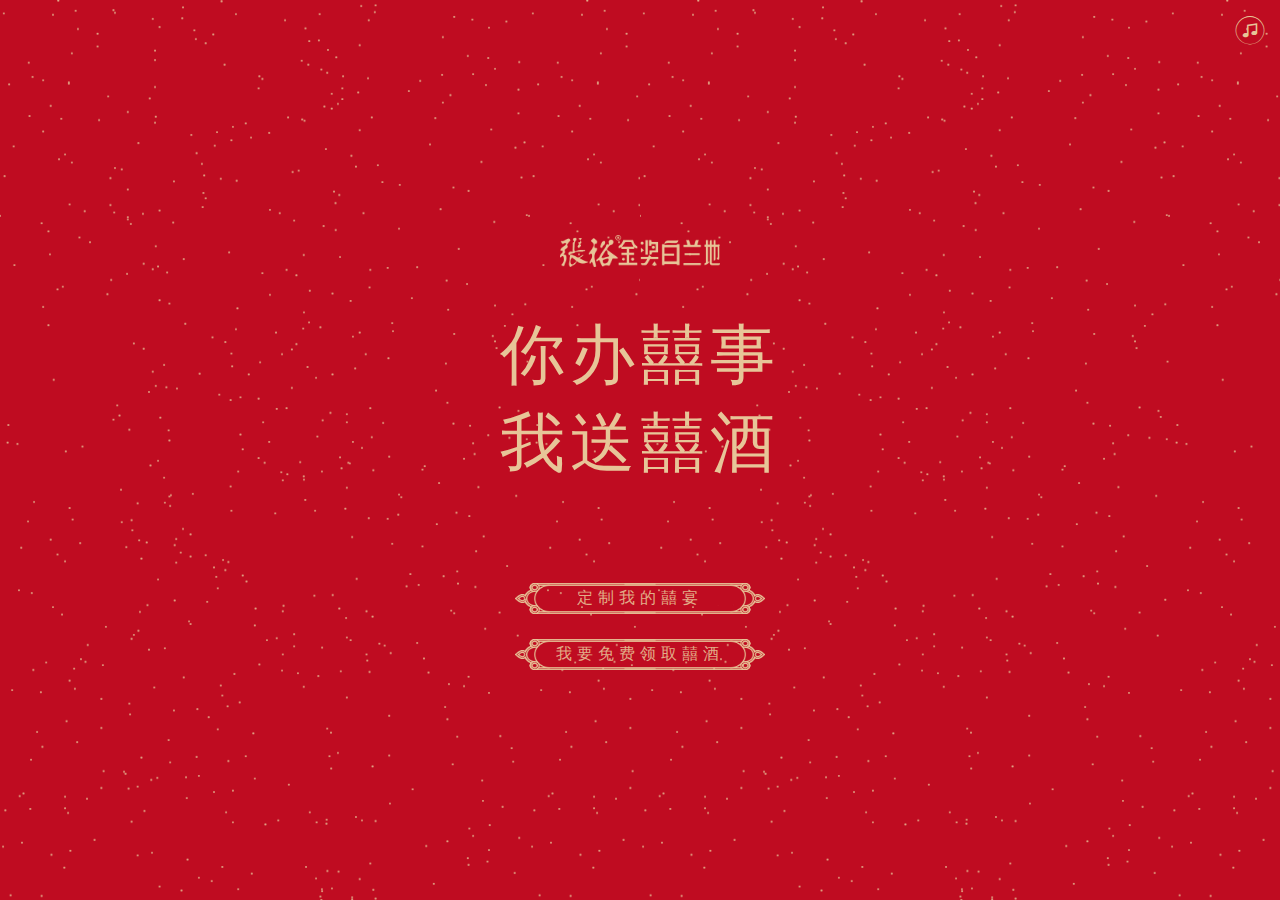
<file: hunyin/src/index.html>
<!DOCTYPE html>
<html>

	<head>
		<meta charset="utf-8" />
		<title>首页</title>
		<meta name="viewport" content="width=device-width,initial-scale=1,minimum-scale=1,maximum-scale=1,user-scalable=no" />
		<link rel="stylesheet" type="text/css" href="css/reset.css" />
		<link rel="stylesheet" type="text/css" href="css/animate.css" />
		<link rel="stylesheet" type="text/css" href="css/iconfont.css" />
		<link rel="stylesheet" type="text/css" href="css/index.css" />

	</head>

	<body>
		<div class="web">
			<!--音乐-->
			<div class="iconfont icon-yinle1 music">
				<audio id="bgsound" src="media/bgm.mp3" autoplay="autoplay" loop="loop" onended="this.paly()"></audio>
			</div>
			<div class="content">
				<!--logo-->
				<div class="logo animated bounceInDown">
					<img src="images/logo.png"/>
				</div>
				<!--标题-->
				<div class="title">
					<p class="title-font animated flipInX">你办囍事</p>
					<p class="title-font animated flipInY">我送囍酒</p>
				</div>
				<div class="buttom">
					<a class="btn animated rotateInDownLeft diy">
						<p class="btnfont">定制我的囍宴</p>
					</a>
					<a  href="html/getBanquet.html" class="btn animated rotateInDownLeft">
						<p class="btnfont">我要免费领取囍酒</p>
					</a>
				</div>
			</div>
			<!---弹出层--->
			<div class="shade">
				<div class="frame animated fadeInDown">
					<i class="iconfont icon-quxiao quxiao"></i>
						<p class="font">定制专属囍宴</p>
						<p class="font">邀请宾客入席</p>
						<p class="font">抢999元现金贺礼！</p>
						<a href="html/rule.html" class="shuru">查看活动规则</a>
				</div>
			</div>
		</div>
		<script src="js/jquery-2.1.0.js" type="text/javascript" charset="utf-8"></script>
		<script src="js/common.js" type="text/javascript" charset="utf-8"></script>
		<script src="js/index.js" type="text/javascript" charset="utf-8"></script>
	</body>

</html>
</file>
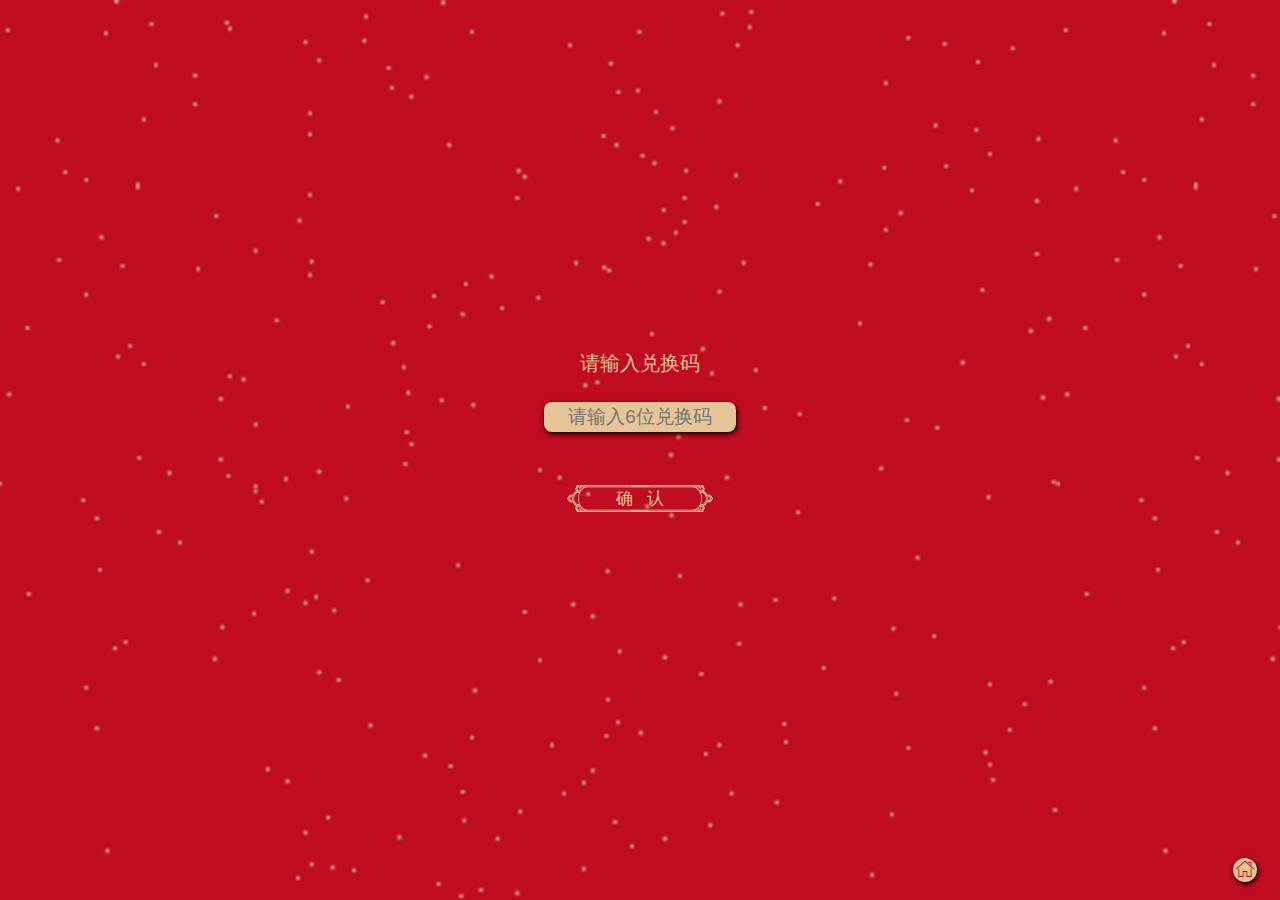
<file: hunyin/src/html/conversion.html>
<!DOCTYPE html>
<html>

	<head>
		<meta charset="UTF-8">
		<meta name="viewport" content="width=device-width,initial-scale=1,minimum-scale=1,maximum-scale=1,user-scalable=no" />
		<title>兑换</title>
		<link rel="stylesheet" type="text/css" href="../css/reset.css" />
		<link rel="stylesheet" type="text/css" href="../css/iconfont.css" />
		<link rel="stylesheet" type="text/css" href="../css/animate.css"/>
		<link rel="stylesheet" href="../css/diy.css" />
	</head>

	<body>
		<div class="web">
			<!--请输入兑换码-->
			<div class="conversion">
				<p class="code">请输入兑换码</p>
				<input type="text" maxlength="6" placeholder="请输入6位兑换码"  class="cod" onkeyup="value=value.replace(/[^\w\.\/]/ig,'')">
				<p class="affirm">确&nbsp;&nbsp;&nbsp;认</p>
			</div>
			<!---兑换成功--->
			<div class="succeed win">
				<div class="shade animated flipInX">
					<i class="iconfont icon-quxiao quxiao"></i>
					<p class="font">兑换成功!</p>
				</div>
			</div>
			<!--兑换失败-->
			<div class="succeed be ">
				<div class="shade animated flipInY">
					<i class="iconfont icon-quxiao quxiao"></i>
					<div class="new">
						<p class="fontBe">兑换失败</p>
						<input type="button" value="重 新 输 入" class="shuru" />
					</div>
				</div>
			</div>
			<!--首页-->
			<a href="../index.html">
				<i class="iconfont icon-shouye home"></i>
			</a>
		</div>
		<script src="../js/jquery-2.1.0.js" type="text/javascript" charset="utf-8"></script>
		<script src="../js/diy.js" type="text/javascript" charset="utf-8"></script>
	</body>

</html>
</file>
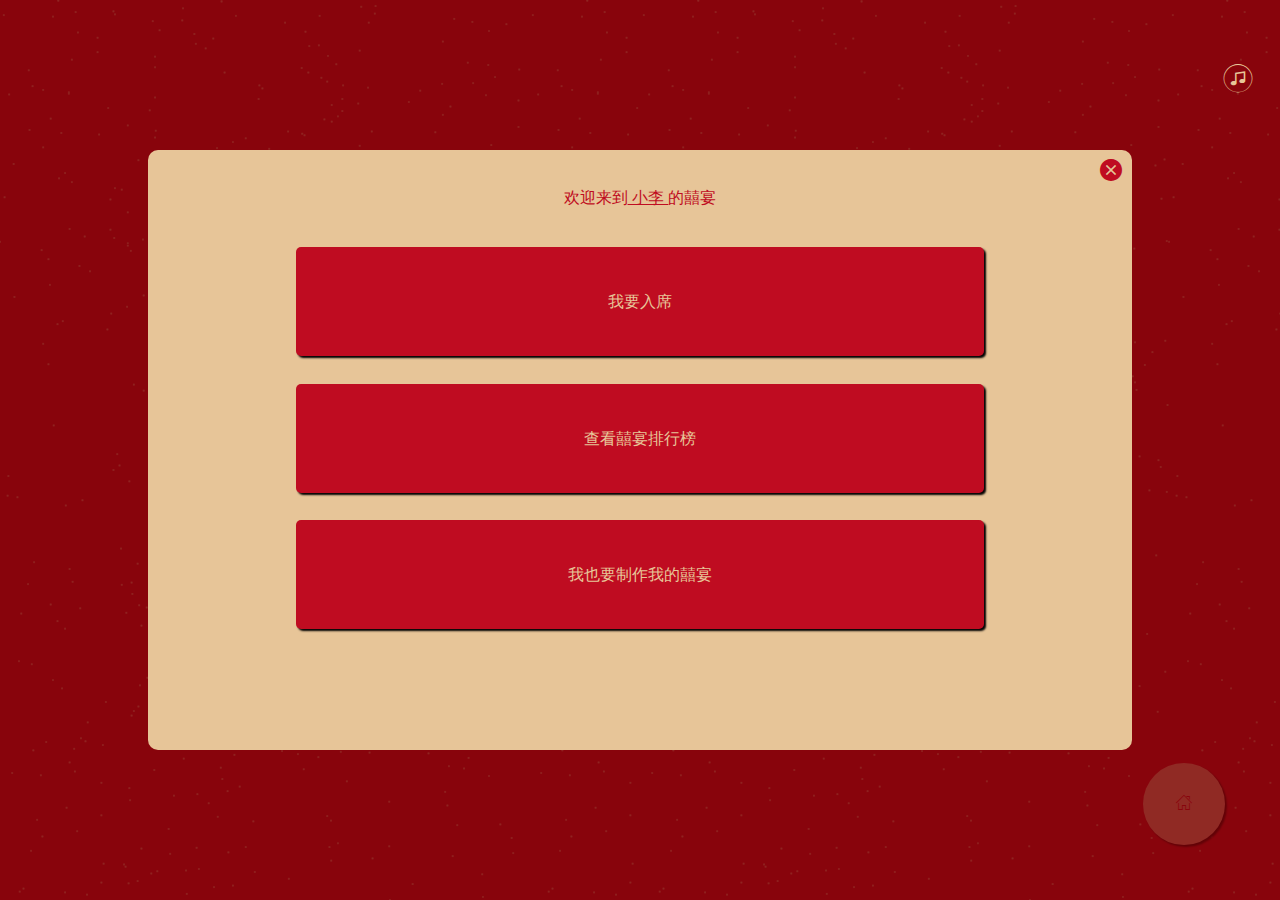
<file: hunyin/src/html/deskOne.html>
<!DOCTYPE html>
<html>

	<head>
		<meta charset="UTF-8">
		<title>桌子</title>
		<link rel="stylesheet" type="text/css" href="../css/reset.css" />
		<link rel="stylesheet" type="text/css" href="../css/deskOne.css" />
		<link rel="stylesheet" type="text/css" href="../css/iconfont.css" />
		<link rel="stylesheet" type="text/css" href="../css/com.css" />
		<meta name="viewport" content="width=device-width,initial-scale=1,minimum-scale=1,maximum-scale=1,user-scalable=no" />
	</head>

	<body>
		<div class="web">
			<div class="header">
				<div class="sugar"></div>
				<div class="audioBtn">
					<i class="iconfont icon-yinle1">
						<audio src="../media/bgm.mp3" autoplay loop class="music"></audio>
					</i>
				</div>

			</div>

			<div class="desk">
				<div class="main">
					<div class="bigCircle deski">
						<p>主宾桌</p>
						<div class="smallCircle postOne"><i class="iconfont icon-geren" datevalue="1"></i></div>
						<div class="smallCircle postTwo"><i class="iconfont icon-geren" datevalue="2"></i></div>
						<div class="smallCircle postThr"><i class="iconfont icon-geren" datevalue="3"></i></div>
						<div class="smallCircle postFou"><i class="iconfont icon-geren" datevalue="4"></i></div>
						<div class="smallCircle postFiv"><i class="iconfont icon-geren" datevalue="5"></i></div>
						<div class="smallCircle postSix"><i class="iconfont icon-geren" datevalue="6"></i></div>
					</div>
				</div>
				<!--<div class="minor">-->
				<div class="next nextS">
					<div class="bigCircle One deski">
						<p>第1席</p>
						<div class="smallCircle postOne"><i class="iconfont icon-geren" datevalue="1"></i></div>
						<div class="smallCircle postTwo"><i class="iconfont icon-geren" datevalue="2"></i></div>
						<div class="smallCircle postThr"><i class="iconfont icon-geren" datevalue="3"></i></div>
						<div class="smallCircle postFou"><i class="iconfont icon-geren" datevalue="4"></i></div>
						<div class="smallCircle postFiv"><i class="iconfont icon-geren" datevalue="5"></i></div>
						<div class="smallCircle postSix"><i class="iconfont icon-geren" datevalue="6"></i></div>
					</div>
				</div>
				<div class="next nextS">
					<div class="bigCircle Two deski">
						<p>第2席</p>
						<div class="smallCircle postOne"><i class="iconfont icon-geren" datevalue="1"></i></div>
						<div class="smallCircle postTwo"><i class="iconfont icon-geren" datevalue="2"></i></div>
						<div class="smallCircle postThr"><i class="iconfont icon-geren" datevalue="3"></i></div>
						<div class="smallCircle postFou"><i class="iconfont icon-geren" datevalue="4"></i></div>
						<div class="smallCircle postFiv"><i class="iconfont icon-geren" datevalue="5"></i></div>
						<div class="smallCircle postSix"><i class="iconfont icon-geren" datevalue="6"></i></div>
					</div>
				</div>
				<div class="next">
					<div class="bigCircle Thr deski">
						<p>第3席</p>
						<div class="smallCircle postOne"><i class="iconfont icon-geren" datevalue="1"></i></div>
						<div class="smallCircle postTwo"><i class="iconfont icon-geren" datevalue="2"></i></div>
						<div class="smallCircle postThr"><i class="iconfont icon-geren" datevalue="3"></i></div>
						<div class="smallCircle postFou"><i class="iconfont icon-geren" datevalue="4"></i></div>
						<div class="smallCircle postFiv"><i class="iconfont icon-geren" datevalue="5"></i></div>
						<div class="smallCircle postSix"><i class="iconfont icon-geren" datevalue="6"></i></div>
					</div>
				</div>
				<div class="next">
					<div class="bigCircle Fou deski">
						<p>第4席</p>
						<div class="smallCircle postOne"><i class="iconfont icon-geren" datevalue="1"></i></div>
						<div class="smallCircle postTwo"><i class="iconfont icon-geren" datevalue="2"></i></div>
						<div class="smallCircle postThr"><i class="iconfont icon-geren" datevalue="3"></i></div>
						<div class="smallCircle postFou"><i class="iconfont icon-geren" datevalue="4"></i></div>
						<div class="smallCircle postFiv"><i class="iconfont icon-geren" datevalue="5"></i></div>
						<div class="smallCircle postSix"><i class="iconfont icon-geren" datevalue="6"></i></div>
					</div>
				</div>
				<div class="next">
					<div class="bigCircle Fiv deski">
						<p>第5席</p>
						<div class="smallCircle postOne"><i class="iconfont icon-geren" datevalue="1"></i></div>
						<div class="smallCircle postTwo"><i class="iconfont icon-geren" datevalue="2"></i></div>
						<div class="smallCircle postThr"><i class="iconfont icon-geren" datevalue="3"></i></div>
						<div class="smallCircle postFou"><i class="iconfont icon-geren" datevalue="4"></i></div>
						<div class="smallCircle postFiv"><i class="iconfont icon-geren" datevalue="5"></i></div>
						<div class="smallCircle postSix"><i class="iconfont icon-geren" datevalue="6"></i></div>
					</div>
				</div>
				<div class="next">
					<div class="bigCircle Six deskS">
						<p>+</p>
						<div class="smallCircle postOne"><i class="iconfont icon-geren" datevalue="1"></i></div>
						<div class="smallCircle postTwo"><i class="iconfont icon-geren" datevalue="2"></i></div>
						<div class="smallCircle postThr"><i class="iconfont icon-geren" datevalue="3"></i></div>
						<div class="smallCircle postFou"><i class="iconfont icon-geren" datevalue="4"></i></div>
						<div class="smallCircle postFiv"><i class="iconfont icon-geren" datevalue="5"></i></div>
						<div class="smallCircle postSix"><i class="iconfont icon-geren" datevalue="6"></i></div>
					</div>
				</div>
				<!--</div>-->
				<div class="clear"></div>

			</div>
			<div class="footer">
				<div class="font">
					<p class="rank">您是第1位宾客，目前已有1宾客入席</p>
					<p class="var vari">您已成功入席</p>
					<p class="var vart">您的座位是&nbsp;<span class="dsekNum"></span>&nbsp;第&nbsp;<span class="postNum"></span>&nbsp;位</p>
				</div>
				<div class="homePage">
					<a href="../index.html"><i class="iconfont icon-shouye"></i></a>
				</div>

			</div>
			<div class="start">
				<div class="popup">
					<p>欢迎来到<u>&nbsp;小李&nbsp;</u>的囍宴</p>
					<div class="spani in"><span>我要入席</span></div>
					<a href="rankingList.html">
						<div class="spani list"><span>查看囍宴排行榜</span></div>
					</a>
					<a href="../index.html">
						<div class="spani do"><span>我也要制作我的囍宴</span></div>
					</a>
					<i class="iconfont icon-quxiao close"></i>
				</div>

			</div>
			<div class="shade">
				<div class="popup">
					<p>为Ta收集更多新婚祝福！</p>
					<i class="iconfont icon-quxiao close"></i>
				</div>
			</div>
		</div>
		<script src="../js/jquery-2.1.0.js" type="text/javascript" charset="utf-8"></script>
		<script src="../js/jquery.transit.js" type="text/javascript" charset="utf-8"></script>
		<script src="../js/deskOne.js" type="text/javascript" charset="utf-8"></script>
		<script src="../js/sugar.js" type="text/javascript" charset="utf-8"></script>
		<script src="../js/dynamic.js" type="text/javascript" charset="utf-8"></script>
	</body>

</html>
</file>
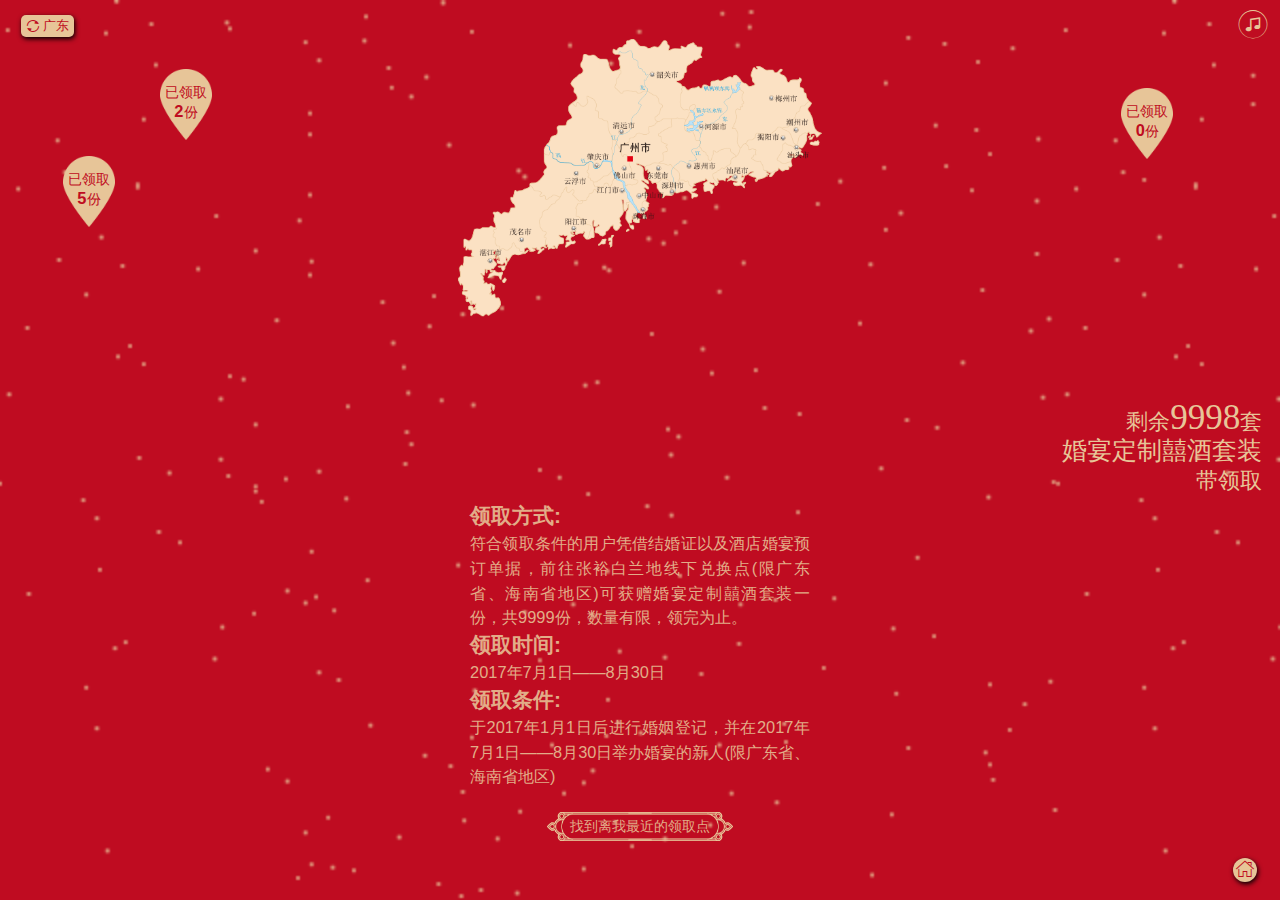
<file: hunyin/src/html/getBanquet.html>
<!DOCTYPE html>
<html>

	<head>
		<meta charset="UTF-8">
		<meta name="viewport" content="width=device-width,initial-scale=1,minimum-scale=1,maximum-scale=1,user-scalable=no" />
		<title>领取喜酒</title>
		<link rel="stylesheet" type="text/css" href="../css/reset.css" />
		<link rel="stylesheet" type="text/css" href="../css/iconfont.css" />
		<link rel="stylesheet" type="text/css" href="../css/animate.css" />
		<link rel="stylesheet" type="text/css" href="../css/diy.css" />
	</head>

	<body>
		<div class="web">
			<!--头部-->
			<header>
				<!--音乐-->
				<div class="iconfont icon-yinle1 music">
					<audio id="bgsound" src="../media/bgm.mp3" autoplay="autoplay" loop="loop"></audio>
				</div>
				
				<div class="btnD">
					<input type="button" name="" id="val" value="广东" />
					<i class="iconfont icon-shuaxin i"></i>
				</div>
				<!--按钮-->
				<ul>
					<li class="hn animated flipInX">
						<!--三亚-->
						<a href="conversion.html" class="location sanya animated bounceInDown delay_02">
							<img src="../images/diwei.png" class="tu" />
							<p class="lingqu">
								已领取<span class="num">13</span>份
							</p>
						</a>
						<!--海口-->
						<a href="conversion.html" class="location haikou animated bounceInDown">
							<img src="../images/diwei.png" class="tu" />
							<p class="lingqu">
								已领取<span class="num">14</span>份
							</p>
						</a>
						<img src="../images/hainan.png" class="tu" />
					</li>
					<li class="gd active animated flipInY">
						<!--茂名-->
						<a href="conversion.html" class="location maoming animated bounceInDown delay_03">
							<img src="../images/diwei.png" class="tu" />
							<p class="lingqu">
								已领取<span class="num">5</span>份
							</p>
						</a>
						<!--广州-->
						<a href="conversion.html" class="location guangzhou animated bounceInDown delay_02">
							<img src="../images/diwei.png" class="tu" />
							<p class="lingqu">
								已领取<span class="num">2</span>份
							</p>
						</a>
						<!--惠州-->
						<a href="conversion.html" class="location huizhou animated bounceInDown">
							<img src="../images/diwei.png" class="tu" />
							<p class="lingqu">
								已领取<span class="num">0</span>份
							</p>
						</a>
						<img src="../images/guangdong.png" class="tugd" />
					</li>
				</ul>
				<div class="font">
					<p class="small">
						剩余<span class="num">9998</span>套
					</p>
					<p>婚宴定制囍酒套装</p>
					<p class="small">带领取</p>
				</div>
			</header>
			<!--内容-->
			<section>
				
				<div class="explain">
					<p class="title">领取方式:</p>
					<p class="content">符合领取条件的用户凭借结婚证以及酒店婚宴预订单据，前往张裕白兰地线下兑换点(限广东省、海南省地区)可获赠婚宴定制囍酒套装一份，共9999份，数量有限，领完为止。</p>
					<p class="title">领取时间:</p>
					<p class="content">2017年7月1日——8月30日</p>
					<p class="title">领取条件:</p>
					<p class="content">于2017年1月1日后进行婚姻登记，并在2017年7月1日——8月30日举办婚宴的新人(限广东省、海南省地区)</p>
				</div>
			</section>
			<!--底部-->
			<footer>
				<a href="map.html" class="btn">
					<p class="btnfont">找到离我最近的领取点</p>
				</a>
				<a href="../index.html">
					<i class="iconfont icon-shouye home"></i>
				</a>
			</footer>
		</div>

		</div>
		<script src="http://libs.baidu.com/jquery/2.0.0/jquery.min.js"></script>
		<script src="../js/diy.js" type="text/javascript" charset="utf-8"></script>
		<script src="../js/common.js" type="text/javascript" charset="utf-8"></script>
	</body>

</html>
</file>
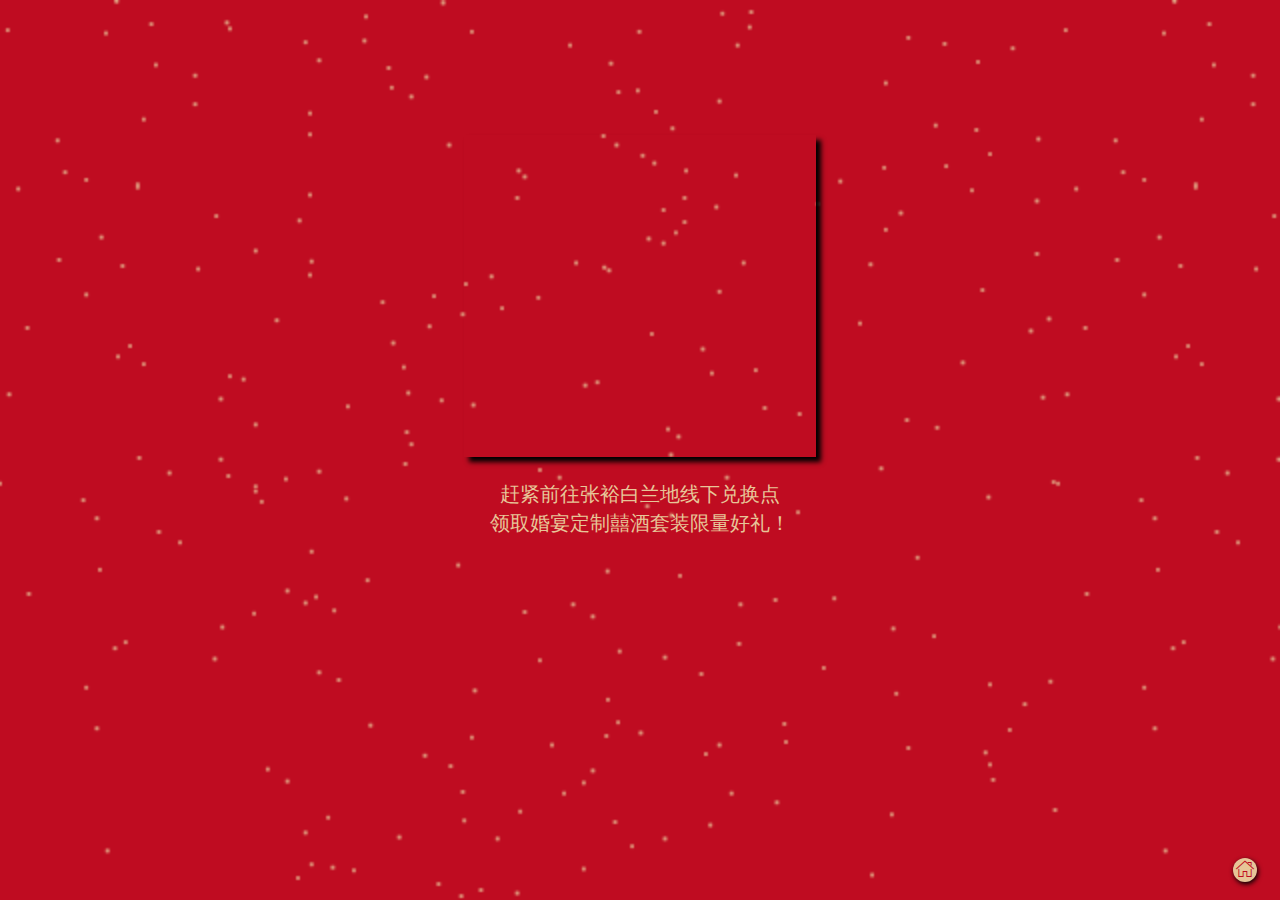
<file: hunyin/src/html/map.html>
<!DOCTYPE html>
<html>

	<head>
		<meta charset="UTF-8">
		<meta name="viewport" content="width=device-width,initial-scale=1,minimum-scale=1,maximum-scale=1,user-scalable=no" />
		<title>兑换</title>
		<link rel="stylesheet" href="http://cache.amap.com/lbs/static/main1119.css" />
		<link rel="stylesheet" type="text/css" href="../css/reset.css" />
		<link rel="stylesheet" type="text/css" href="../css/iconfont.css" />
		<link rel="stylesheet" href="../css/diy.css" />
	</head>

	<body>
		<div class="web">
			<!--地图-->
			<div id="map"></div>
			<!--说明-->
			<p class="explain">赶紧前往张裕白兰地线下兑换点</p>
			<p class="explain">领取婚宴定制囍酒套装限量好礼！</p>
			<!--定位失败-->
			<div class="succeed shibai">
				<div class="shade  sb">
					<i class="iconfont icon-quxiao quxiao o"></i>
					<p class="font">定位失败</p>
				</div>
			</div>
			<!--首页-->
			<a href="../index.html">
				<i class="iconfont icon-shouye home"></i>
			</a>
		</div>
		<script src="../js/jquery-2.1.0.js" type="text/javascript" charset="utf-8"></script>
		<script src="http://cache.amap.com/lbs/static/es5.min.js"></script>
		<script type="text/javascript" src="http://webapi.amap.com/maps?v=1.3&key=30988e66441eb2cedd1a87b0caad2404&plugin=AMap.AdvancedInfoWindow"></script>
		<script src="../js/map.js" type="text/javascript" charset="utf-8"></script>
		<script src="../js/diy.js" type="text/javascript" charset="utf-8"></script>
		
	</body>

</html>
</file>
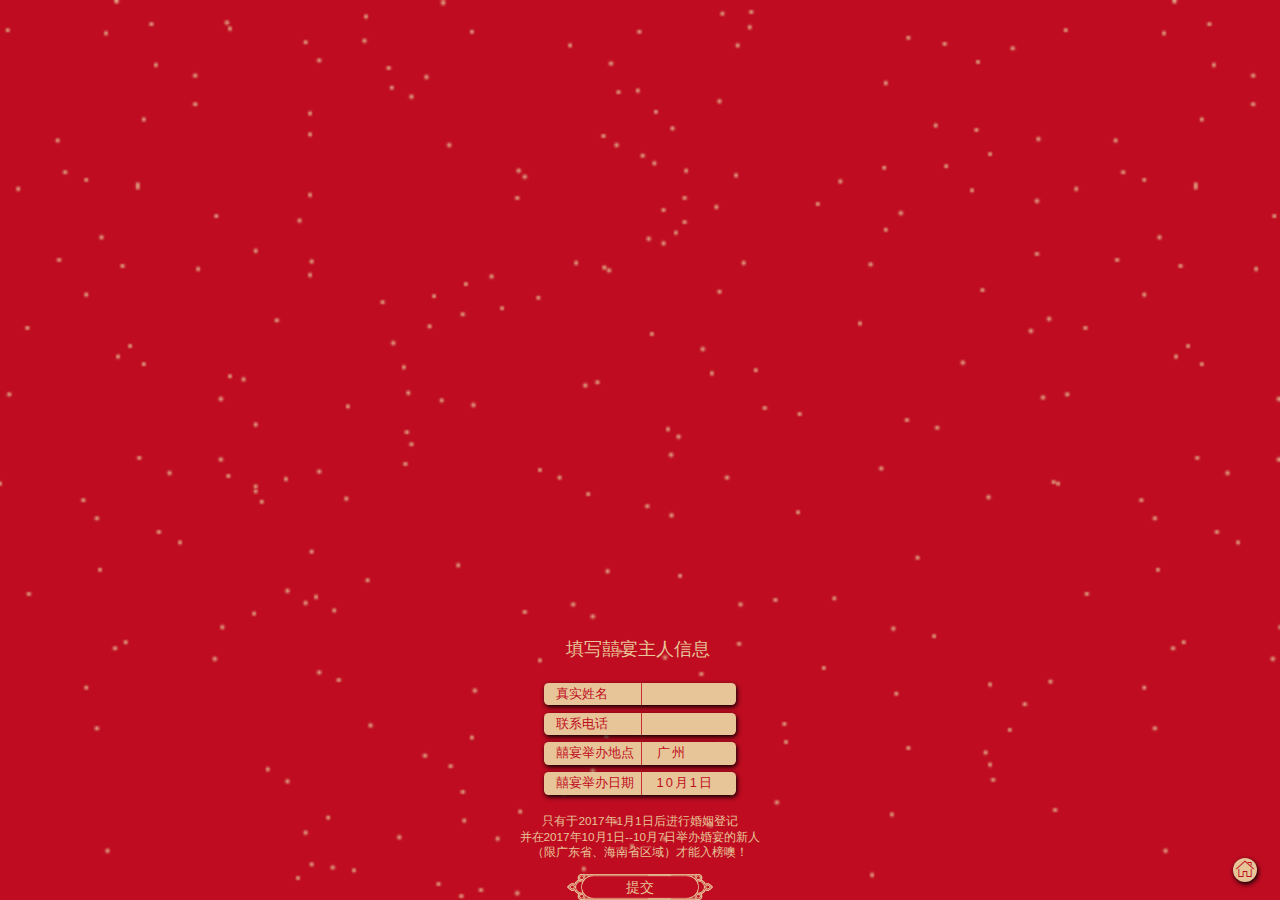
<file: hunyin/src/html/ownerInfo.html>
<!DOCTYPE html>
<html>

	<head>
		<meta charset="UTF-8">
		<meta name="viewport" content="width=device-width,initial-scale=1,minimum-scale=1,maximum-scale=1,user-scalable=no" />
		<title></title>
		<link rel="stylesheet" type="text/css" href="../css/reset.css" />
		<link rel="stylesheet" type="text/css" href="../css/iconfont.css" />
		<link rel="stylesheet" type="text/css" href="../css/ownerInfo.css" />
	</head>

	<body>
		<div class="web">
			<!--弹框-->
			<div class="shadeTier">
				<!--中间层-->
				<div class="tier">
					<!--右上取消按钮-->
					<button class="iconfont icon-quxiao cancel fr"></button>
					<!--提交成功-->
					<p class="submitSucceed">提交成功！</p>
					<!--查看排名按钮-->
					<a class="lookUp" href="rankingList.html">查看我的排名</a>
				</div>
			</div>
			<header></header>
			<section>
				<!--标题-->
				<p class="infoTitle">填写囍宴主人信息</p>

				<!--表单输入-->
				<div class="infoForm">
					<form action="" method="post">
						<div class="formItem">
							<p class="item fl">真实姓名</p>
							<input type="text" name="message" class="message fl name" />
						</div>
						<div class="formItem">
							<p class="item fl">联系电话</p>
							<input type="text" name="message" class="message fl tel" />
						</div>
						<div class="formItem">
							<p class="item fl">囍宴举办地点</p>
							<select name="city"   class="message fl">
								<option value="1">广州</option>
								<option value="2">深圳</option>
								<option value="3">珠海</option>
								<option value="4">惠州</option>
								<option value="5">梅州</option>
								<option value="6">三亚</option>
								<option value="7">海口</option>
								<option value="8">佛山</option>
								<option value="9">韶关</option>
							</select>
						</div>
						<div class="formItem">
							<p class="item fl">囍宴举办日期</p>
							<select name="date"   class="message fl">
								<option value="1">10月1日</option>
								<option value="2">10月2日</option>
								<option value="3">10月3日</option>
								<option value="4">10月4日</option>
								<option value="5">10月5日</option>
								<option value="6">10月6日</option>
								<option value="7">10月7日</option>
							</select>
						</div>
					</form>
				</div>

				<!--提示信息-->
				<div class="prompt">
					<p class="promptItem">只有于2017年1月1日后进行婚姻登记</p>
					<p class="promptItem">并在2017年10月1日--10月7日举办婚宴的新人</p>
					<p class="promptItem">（限广东省、海南省区域）才能入榜噢！</p>
				</div>

				<!--提交按钮-->
				<button class="submit">提交</button>

				<!--home-->
				<a href="../index.html" class="iconfont icon-shouye home"></a>
			</section>
			<footer></footer>
		</div>
		<script type="text/javascript" src="../js/jquery-2.1.0.js" charset="UTF-8"></script>
		<script type="text/javascript" src="../js/info.js" charset="UTF-8"></script>
	</body>

</html>
</file>
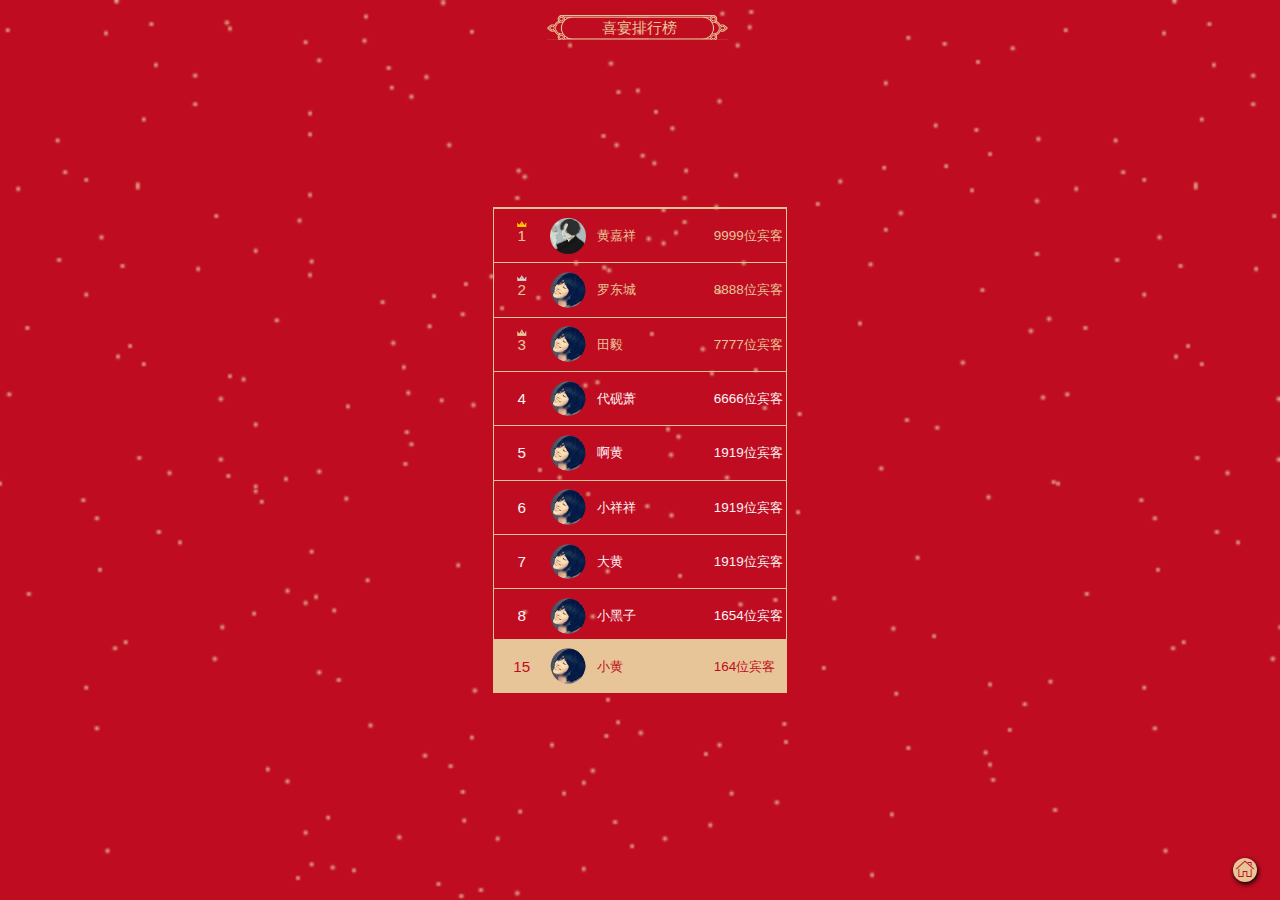
<file: hunyin/src/html/rankingList.html>
<!DOCTYPE html>
<html>

	<head>
		<meta charset="UTF-8">
		<meta name="viewport" content="width=device-width,initial-scale=1,minimum-scale=1,maximum-scale=1,user-scalable=no" />
		<title></title>
		<link rel="stylesheet" type="text/css" href="../css/reset.css" />
		<link rel="stylesheet" type="text/css" href="../css/iconfont.css" />
		<link rel="stylesheet" type="text/css" href="../css/rankingList.css" />
	</head>

	<body>
		<div class="web">
			<header>
				<!--排行榜标题-->
				<p class="listTitle">喜宴排行榜</p>
			</header>
			<section>
				<!--排行表格-->
				<div class="Table" id="Table">
					<div class="tbody">
					</div>
				</div>
			</section>
			<footer>
				<!--home-->
				<a href="../index.html" class="iconfont icon-shouye home"></a>
			</footer>
		</div>
		<script type="text/javascript" src="../js/jquery-2.1.0.js" charset="UTF-8"></script>
		<script type="text/javascript" src="../js/list.js" charset="UTF-8"></script>
	</body>
</html>
</file>
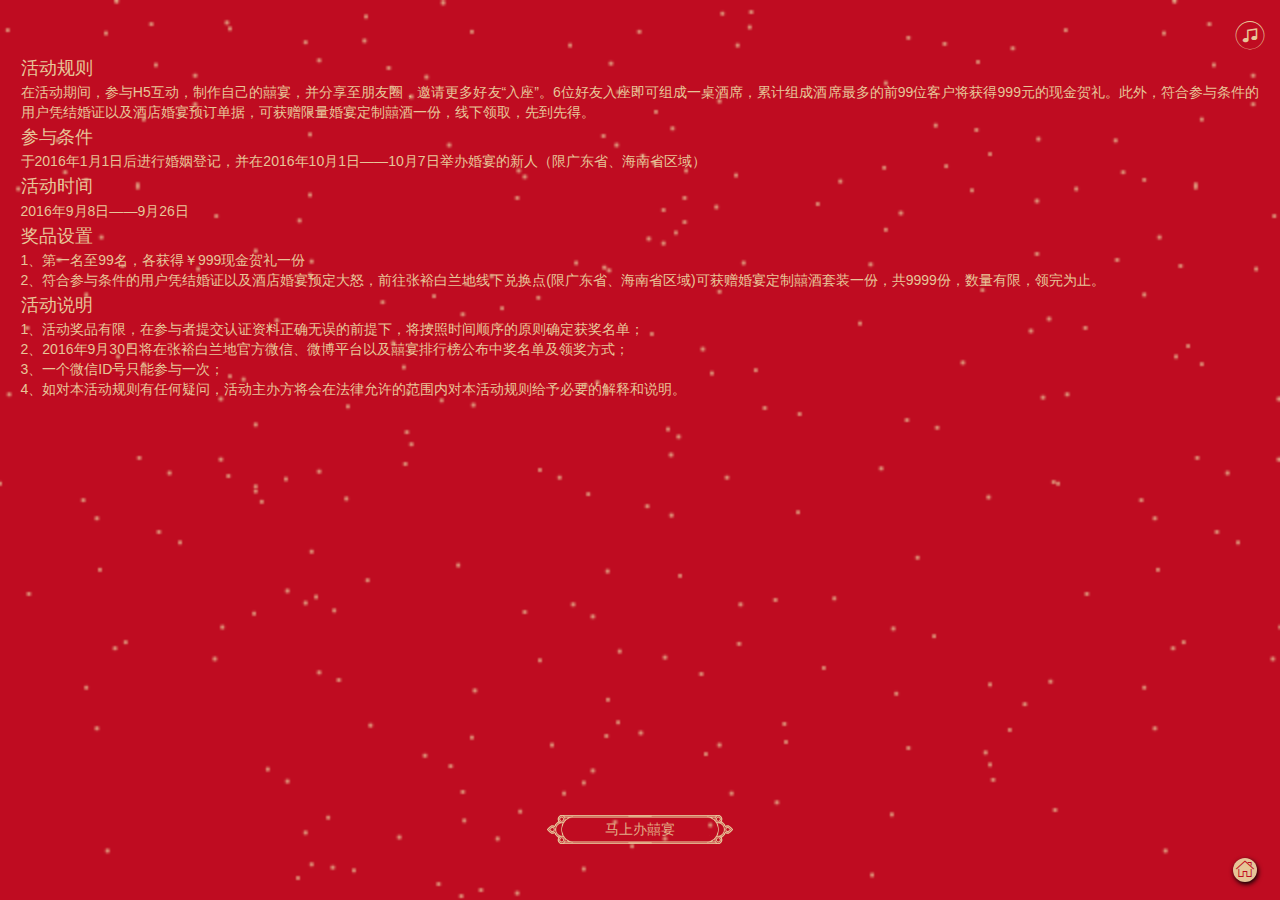
<file: hunyin/src/html/rule.html>
<!DOCTYPE html>
<html>

	<head>
		<meta charset="UTF-8">
		<title>活动规则</title>
		<link rel="stylesheet" type="text/css" href="../css/reset.css" />
		<link rel="stylesheet" type="text/css" href="../css/iconfont.css" />
		<link rel="stylesheet" type="text/css" href="../css/rule.css" />
		<meta name="viewport" content="width=device-width,initial-scale=1,minimum-scale=1,maximum-scale=1,user-scalable=no" />
	</head>

	<body>
		<div class="web">
			<header>
				<div class="iconfont icon-yinle1 music">
					<audio id="bgsound" src="../media/bgm.mp3" autoplay="autoplay" loop="loop"></audio>
				</div>
			</header>
			<section class="clearfix">
				<div class="text">
					<p class="title">活动规则</p>
					<p class="content">在活动期间，参与H5互动，制作自己的囍宴，并分享至朋友圈，邀请更多好友“入座”。6位好友入座即可组成一桌酒席，累计组成酒席最多的前99位客户将获得999元的现金贺礼。此外，符合参与条件的用户凭结婚证以及酒店婚宴预订单据，可获赠限量婚宴定制囍酒一份，线下领取，先到先得。</p>
					<p class="title">参与条件</p>
					<p class="content">于2016年1月1日后进行婚姻登记，并在2016年10月1日——10月7日举办婚宴的新人（限广东省、海南省区域）</p>
					<p class="title">活动时间</p>
					<p class="content">2016年9月8日——9月26日</span>
						<p class="title">奖品设置</p>
						<p class="content">1、第一名至99名，各获得￥999现金贺礼一份</p>
						<p class="content">2、符合参与条件的用户凭结婚证以及酒店婚宴预定大怒，前往张裕白兰地线下兑换点(限广东省、海南省区域)可获赠婚宴定制囍酒套装一份，共9999份，数量有限，领完为止。</p>
						<p class="title">活动说明</p>
						<p class="content">1、活动奖品有限，在参与者提交认证资料正确无误的前提下，将按照时间顺序的原则确定获奖名单；</p>
						<p class="content">2、2016年9月30日将在张裕白兰地官方微信、微博平台以及囍宴排行榜公布中奖名单及领奖方式；</p>
						<p class="content">3、一个微信ID号只能参与一次；</p>
						<p class="content">4、如对本活动规则有任何疑问，活动主办方将会在法律允许的范围内对本活动规则给予必要的解释和说明。</p>
				</div>
			</section>
			<footer>
				<a href="deskOne.html" class="btn">
					<p class="btnfont">马上办囍宴</p>
				</a>
				<a href="../index.html">
					<i class="iconfont icon-shouye home"></i>
				</a>
			</footer>
		</div>
		<script src="../js/jquery-2.1.0.js" type="text/javascript" charset="utf-8"></script>
		<script src="../js/index.js" type="text/javascript" charset="utf-8"></script>
		<script src="../js/common.js" type="text/javascript" charset="utf-8"></script>
	</body>

</html>
</file>
<file: hunyin/src/css/iconfont.css>
@font-face {font-family: "iconfont";
  src: url('../fonts/iconfont.eot?t=1499699006142'); /* IE9*/
  src: url('../fonts/iconfont.eot?t=1499699006142#iefix') format('embedded-opentype'), /* IE6-IE8 */
  url('../fonts/iconfont.woff?t=1499699006142') format('woff'), /* chrome, firefox */
  url('../fonts/iconfont.ttf?t=1499699006142') format('truetype'), /* chrome, firefox, opera, Safari, Android, iOS 4.2+*/
  url('../fonts/iconfont.svg?t=1499699006142#iconfont') format('svg'); /* iOS 4.1- */
}

.iconfont {
  font-family:"iconfont" !important;
  font-size:16px;
  font-style:normal;
  -webkit-font-smoothing: antialiased;
  -moz-osx-font-smoothing: grayscale;
}

.icon-iconjia:before { content: "\e61f"; }

.icon-yinle1:before { content: "\e624"; }

.icon-shouye:before { content: "\e607"; }

.icon-shuaxin:before { content: "\e606"; }

.icon-quxiao:before { content: "\e6c1"; }

.icon-geren:before { content: "\e601"; }

.icon-jiahaoda:before { content: "\e623"; }

.icon-yinleguanbi:before { content: "\e603"; }
</file>
<file: hunyin/src/css/index.css>
@charset "UTF-8";
.web {
  position: absolute;
  width: 100%;
  height: 100%;
  top: 0;
  bottom: 0;
  left: 0;
  right: 0;
  background: url(../images/beijingX.png) round;
  /**************动画效果**************/
  /****内容****/
  /****弹出层****/ }
  .web .music {
    color: #e7c598;
    position: absolute;
    right: 15px;
    top: 15px;
    font-size: 30px;
    z-index: 999; }
  .web .icon-yinle1 {
    animation: music 5s linear infinite; }
@-webkit-keyframes music {
  from {
    transform: rotate(0); }
  to {
    transform: rotate(360deg); } }
@keyframes music {
  from {
    transform: rotate(0); }
  to {
    transform: rotate(360deg); } }
  .web .content {
    position: absolute;
    width: 70%;
    height: 450px;
    top: 0;
    bottom: 0;
    left: 0;
    right: 0;
    margin: auto;
    text-align: center;
    /****标题****/
    /****底部按钮****/ }
    .web .content .logo {
      margin: 0 auto;
      margin-top: 10px;
      text-align: center; }
      .web .content .logo > img {
        width: 160px; }
    .web .content .title {
      margin-top: 40px; }
      .web .content .title .title-font {
        text-align: center;
        margin: 0 auto;
        font-family: "宋体";
        font-size: 55px;
        color: #e7c598;
        letter-spacing: 5px; }
    .web .content .buttom {
      position: absolute;
      bottom: 5px;
      width: 100%; }
      .web .content .buttom .btn {
        color: #e2ac88;
        display: block;
        margin: 0 auto;
        text-align: center;
        margin-top: 25px;
        width: 240px; }
        .web .content .buttom .btn .btnfont {
          width: 100%;
          box-sizing: border-box;
          background: url(../images/kuang.png) round;
          background-size: cover;
          padding: 5px 5px;
          font-size: 14px;
          margin: 0 auto;
          letter-spacing: 5px; }
  .web .shade {
    width: 100%;
    height: 100%;
    position: absolute;
    top: 0;
    bottom: 0;
    left: 0;
    right: 0;
    background: rgba(0, 0, 0, 0.7);
    display: none; }
    .web .shade .frame {
      position: absolute;
      top: 0;
      bottom: 0;
      left: 0;
      right: 0;
      margin: auto;
      background: #e7c598;
      width: 70%;
      height: 180px;
      border-radius: 8px;
      text-align: center;
      box-sizing: border-box;
      box-shadow: 3px 3px 6px #000;
      padding-top: 30px; }
      .web .shade .frame .quxiao {
        color: #bf0c21;
        display: block;
        font-size: 28px;
        position: absolute;
        right: 5px;
        top: 5px; }
      .web .shade .frame .font {
        font-size: 18px;
        color: #bf0c21;
        line-height: 28px; }
      .web .shade .frame .shuru {
        display: inline-block;
        margin-top: 20px;
        width: 60%;
        height: 28px;
        border-radius: 6px;
        background: #bf0c21;
        color: #e7c598;
        -webkit-appearance: none;
        box-shadow: 1px 2px 5px #000;
        font-size: 12px;
        line-height: 28px;
        letter-spacing: 4px; }

/*****************iphone5设配*****************/
@media (min-width: 320px) and (max-width: 374px) {
  .web .content {
    height: 400px; }

  .web .content .title .title-font {
    font-size: 48px; }

  .web .content .buttom .btn {
    width: 85%;
    font-size: 13px;
    letter-spacing: 3px; } }
/*****************iphone6p*****************/
@media (min-width: 414px) {
  .web .content .title .title-font {
    font-size: 65px; }

  .web .content .buttom .btn .btnfont {
    font-size: 16px; }

  .web .content .buttom .btn {
    width: 250px; } }

/*# sourceMappingURL=index.css.map */
</file>
<file: hunyin/src/css/diy.css>
@charset "UTF-8";
html {
  font-size: 20px; }

.web {
  position: absolute;
  width: 100%;
  height: 100%;
  top: 0;
  bottom: 0;
  left: 0;
  right: 0;
  background-image: url(../images/beijingX.png);
  background-repeat: no-repeat;
  background-size: cover;
  /**********头部**********/ }
  .web header {
    position: absolute;
    left: 0;
    top: 0;
    width: 100%;
    height: 55%;
    overflow: hidden;
    /**************动画效果**************/ }
    .web header .music {
      color: #e7c598;
      position: absolute;
      right: 0.58594rem;
      top: 0.43945rem;
      font-size: 30px;
      z-index: 999; }
    .web header .icon-yinle1 {
      animation: music 5s linear infinite; }
@-webkit-keyframes music {
  from {
    transform: rotate(0); }
  to {
    transform: rotate(360deg); } }
@keyframes music {
  from {
    transform: rotate(0); }
  to {
    transform: rotate(360deg); } }
    .web header .btnD {
      display: inline-block;
      position: absolute;
      width: 1.17188rem;
      height: 1.11328rem;
      top: 0.73242rem;
      left: 1.05469rem; }
      .web header .btnD .i {
        display: inline-block;
        font-size: 0.58594rem;
        line-height: 0.9375rem;
        color: #bf0c21;
        position: absolute;
        font-size: 0.70313rem;
        line-height: 1.11328rem;
        margin-left: 5px; }
    .web header input[type="button"] {
      width: 2.63672rem;
      height: 1.11328rem;
      border-radius: 5px;
      background: #e7c598;
      color: #bf0c21;
      position: absolute;
      padding-left: 0.87891rem;
      line-height: 1.11328rem;
      box-sizing: border-box;
      padding-bottom: 10px;
      -webkit-appearance: none;
      box-shadow: 1px 2px 5px #000; }
    .web header .cut {
      display: inline-block;
      width: 2.63672rem;
      height: 1.11328rem;
      padding: 0.08789rem 0.17578rem;
      box-sizing: border-box;
      border-radius: 5px;
      background: #e7c598;
      position: absolute;
      top: 0.73242rem;
      left: 1.05469rem;
      font-size: 0;
      color: #bf0c21;
      z-index: 999; }
      .web header .cut .i {
        font-size: 0.58594rem;
        line-height: 0.9375rem; }
        .web header .cut .i:hover {
          transform: rotate(360deg);
          btransition: all 800ms ease-in-out; }
      .web header .cut .fonts {
        display: inline-block;
        margin-left: 3px;
        font-size: 0.52734rem;
        line-height: 0.9375rem; }
    .web header .active {
      display: block; }
    .web header li {
      position: relative;
      display: inline-block;
      text-align: center;
      margin-top: 1.46484rem;
      display: none; }
      .web header li .tu {
        display: inline-block;
        width: 14.35547rem; }
      .web header li .tugd {
        display: inline-block;
        width: 16.40625rem;
        padding-top: 10px; }
      .web header li .location {
        position: absolute;
        display: inline-block;
        font-size: 12px;
        color: #BF0C21; }
        .web header li .location .tu {
          width: 2.28516rem; }
        .web header li .location .lingqu {
          width: 2.28516rem;
          text-align: center;
          display: inline-block;
          position: absolute;
          top: 10px;
          left: 0;
          line-height: 0.82031rem;
          box-sizing: border-box;
          padding: 0 4px; }
          .web header li .location .lingqu .num {
            font-size: 14px;
            font-weight: bold;
            display: inline-block;
            min-width: 10px; }
      .web header li .haikou {
        position: absolute;
        top: -22px;
        right: 78px; }
      .web header li .sanya {
        position: absolute;
        bottom: 32px;
        left: 133px; }
      .web header li .maoming {
        position: absolute;
        bottom: 82px;
        left: 57px; }
      .web header li .guangzhou {
        position: absolute;
        top: 40px;
        left: 160px; }
      .web header li .huizhou {
        position: absolute;
        right: 107px;
        top: 59px; }
    .web header .font {
      color: #e7c598;
      position: absolute;
      bottom: 0;
      right: 0.87891rem; }
      .web header .font > p {
        display: block;
        text-align: right;
        font-size: 1.11328rem;
        line-height: 1.46484rem; }
        .web header .font > p .num {
          font-size: 1.75781rem;
          font-family: "新宋体"; }
      .web header .font .small {
        font-size: 0.82031rem; }
  .web section {
    position: absolute;
    top: 55%;
    bottom: 10%;
    width: 100%;
    height: 35%;
    overflow: hidden;
    overflow-y: auto; }
    .web section .explain {
      padding: 0.29297rem 1.58203rem;
      color: #e2ac88;
      font-size: 0.82031rem;
      text-align: justify; }
      .web section .explain .title {
        line-height: 1.23047rem;
        padding: 0.14648rem 0;
        font-weight: bold; }
      .web section .explain .content {
        font-size: 0.64453rem;
        line-height: 1.11328rem; }
  .web footer {
    position: absolute;
    left: 0;
    bottom: 0;
    width: 100%;
    height: 10%;
    overflow: hidden; }
    .web footer .btn {
      color: #e2ac88;
      display: block;
      position: relative;
      margin: 0 auto;
      text-align: center;
      margin-top: 2px;
      width: 9.31641rem; }
      .web footer .btn .btnfont {
        width: 9.31641rem;
        box-sizing: border-box;
        background: url(../images/kuang.png) round;
        padding: 5px 5px;
        font-size: 0.70313rem; }
  .web .home {
    font-size: 0.87891rem;
    color: #bf0c21;
    line-height: 1.20117rem;
    width: 1.20117rem;
    height: 1.20117rem;
    border-radius: 100%;
    background: #e7c598;
    position: absolute;
    bottom: 0.87891rem;
    right: 1.17188rem;
    text-align: center;
    box-shadow: 1px 2px 5px #000; }

/******************兑换*******************/
.conversion {
  position: absolute;
  top: 0;
  bottom: 0;
  left: 0;
  right: 0;
  margin: auto;
  width: 9.58008rem;
  height: 200px;
  text-align: center; }
  .conversion .code {
    color: #e7c598; }
  .conversion input[type="text"] {
    width: 9.58008rem;
    height: 1.52344rem;
    border: none;
    background: #e7c598;
    border-radius: 8px;
    box-sizing: border-box;
    padding: 0 10px;
    margin-top: 1.23047rem;
    margin-bottom: 0.58594rem;
    font-size: 0.9375rem;
    line-height: 1.52344rem;
    text-align: center;
    color: #bf0c21;
    -webkit-appearance: none;
    box-shadow: 1px 2px 5px #000; }
  .conversion .affirm {
    color: #e7c598;
    width: 7.32422rem;
    background: url(../images/kuang.png) round;
    padding: 2px  2px;
    box-sizing: border-box;
    margin: 0 auto;
    margin-top: 2.05078rem;
    font-size: 17px; }

/***********兑换**********/
.succeed {
  width: 100%;
  height: 100%;
  position: absolute;
  top: 0;
  bottom: 0;
  left: 0;
  right: 0;
  background: rgba(0, 0, 0, 0.7);
  display: none; }
  .succeed .shade {
    position: absolute;
    top: 0;
    bottom: 0;
    left: 0;
    right: 0;
    margin: auto;
    background: #e7c598;
    width: 12.09961rem;
    height: 7.91016rem;
    border-radius: 8px;
    text-align: center;
    box-shadow: 3px 3px 6px #000; }
    .succeed .shade .quxiao {
      color: #bf0c21;
      display: block;
      font-size: 28px;
      position: absolute;
      right: 0.35156rem;
      top: 0.14648rem; }
    .succeed .shade .font {
      font-size: 1.46484rem;
      color: #bf0c21;
      line-height: 7.91016rem; }
  .succeed .fontBe {
    color: #bf0c21;
    font-size: 1.05469rem;
    padding-top: 1.75781rem;
    padding-bottom: 0.58594rem; }
  .succeed .shuru {
    width: 7.61719rem;
    height: 1.46484rem;
    font-size: 16px;
    border-radius: 6px;
    background: #bf0c21;
    color: #e7c598;
    -webkit-appearance: none;
    box-shadow: 1px 2px 5px #000;
    margin-top: 20px; }

/******************地图定位******************/
#map {
  width: 16.11328rem;
  height: 16.11328rem;
  margin: 0 auto;
  margin-top: 5.85938rem;
  margin-bottom: 1.17188rem;
  box-shadow: 5px 5px 5px #000; }

.explain {
  color: #e7c598;
  width: 15.23438rem;
  margin: 0 auto;
  text-align: center;
  font-size: 0.87891rem;
  line-height: 1.23047rem; }

.shibai {
  display: none; }

.sb {
  transform: translateY(-20%); }

/*************动画****************/
.delay_02 {
  animation-delay: .2s; }

.delay_03 {
  animation-delay: .3s; }

/***********地图样式************/
.info-title {
  color: white;
  font-weight: bold;
  font-size: 15px;
  background-color: blue;
  line-height: 26px;
  padding: 0px 0 0 6px;
  font-weight: lighter;
  letter-spacing: 1px; }

.info-content {
  font-size: 12px;
  padding: 4px;
  color: #666666;
  line-height: 23px; }

.amap-adcontent-body {
  width: 90%; }

.amap-adcombo-close {
  right: 34px; }

@media (min-width: 320px) and (max-width: 374px) {
  .web header li .tu {
    width: 13.18359rem; }

  .web header li .tugd {
    width: 14.64844rem; }

  .web header li .location .tu {
    width: 2.05078rem; }

  .web header li .location .lingqu {
    width: 2.05078rem; }

  .web header li .haikou {
    top: -25px;
    right: 63px; }

  .web header li .sanya {
    bottom: 32px;
    left: 111px; }

  .web header .font > p {
    font-size: 0.82031rem;
    line-height: 0.99609rem; }

  .web header .font > p .num {
    font-size: 1.46484rem;
    font-family: "新宋体"; }

  .web section .explain {
    font-size: 0.76172rem;
    padding: 0;
    width: 14.64844rem; }

  .web section .explain .title {
    line-height: 1.23047rem;
    padding: 0; }

  .web header li .shaoguan {
    left: 160px;
    top: -20px; }

  .web header li .yangjiang {
    bottom: 84px;
    left: 89px; }

  .web header li .maoming {
    bottom: 74px;
    left: 44px; }

  #map {
    width: 14.64844rem;
    height: 14.0625rem;
    margin: 0 auto;
    margin-top: 5.27344rem;
    margin-bottom: 1.17188rem; } }
@media (min-width: 414px) {
  .web header li .tu {
    width: 16.99219rem; }

  .web header li .tugd {
    width: 18.16406rem; }

  .web header li .location .tu {
    width: 2.57813rem; }

  .web header li .location .lingqu {
    width: 2.57813rem;
    top: 14px;
    font-size: 0.70313rem;
    line-height: 0.9375rem; }

  .web header li .location .lingqu .num {
    font-size: 0.82031rem;
    font-weight: bold; }

  .web header li .haikou {
    top: -26px;
    right: 80px; }

  .web header li .sanya {
    bottom: 42px;
    left: 143px; }

  .web header li .shaoguan {
    left: 207px;
    top: -26px; }

  .web header li .yangjiang {
    bottom: 102px;
    left: 118px; }

  .web header li .maoming {
    bottom: 92px;
    left: 63px; }

  .web header .font > p {
    font-size: 1.23047rem;
    line-height: 1.46484rem; }

  .web header .font .small {
    font-size: 1.11328rem; }

  .explain {
    width: 16.99219rem;
    font-size: 0.99609rem;
    line-height: 1.40625rem; }

  .web section .explain .title {
    font-size: 1.05469rem; }

  .web section .explain .content {
    font-size: 0.82031rem;
    line-height: 1.23047rem; }

  #map {
    width: 17.57813rem;
    height: 16.11328rem;
    margin: 0 auto;
    margin-top: 6.73828rem;
    margin-bottom: 1.17188rem; } }

/*# sourceMappingURL=diy.css.map */
</file>
<file: hunyin/src/css/deskOne.css>
@charset "UTF-8";
.web {
  width: 100%;
  height: 100%;
  position: relative;
  background-image: url(../images/back.png); }
  .web .header {
    position: absolute;
    top: 0;
    left: 0;
    width: 100%;
    height: 2.4rem;
    z-index: 999; }
    .web .header .audioBtn {
      float: right;
      margin-top: 0.4rem;
      margin-right: 0.4rem; }
      .web .header .audioBtn i {
        font-size: 30px;
        color: #e7c598; }
      .web .header .audioBtn .icon-yinle1 {
        display: inline-block;
        animation: music 5s linear infinite;
        -webkit-animation: music 5s linear infinite; }
@-webkit-keyframes music {
  from {
    transform: rotate(0); }
  to {
    transform: rotate(360deg); } }
@keyframes music {
  from {
    transform: rotate(0); }
  to {
    transform: rotate(360deg); } }
  .web .desk {
    width: 100%;
    overflow: scroll;
    position: absolute;
    left: 0;
    top: 2.4rem;
    bottom: 4rem; }
    .web .desk .main {
      width: 100%;
      margin-top: 2rem; }
      .web .desk .main .bigCircle {
        margin: 0 auto;
        width: 4.08rem;
        height: 4.08rem;
        border-radius: 50%;
        background: #e7c598;
        text-align: center;
        position: relative;
        margin-bottom: 50px;
        box-shadow: 2px 2px 5px black; }
        .web .desk .main .bigCircle p {
          line-height: 4.08rem;
          font-size: 16px;
          color: #bf0c21; }
      .web .desk .main .smallCircle {
        width: 1.6rem;
        height: 1.6rem;
        background: #e7c598;
        border-radius: 50%;
        text-align: center;
        position: absolute;
        box-shadow: 2px 2px 2px black; }
        .web .desk .main .smallCircle i {
          display: block;
          font-size: 16px;
          line-height: 1.6rem;
          color: #bf0c21; }
      .web .desk .main .postOne {
        top: -2rem;
        left: 50%;
        transform: translateX(-50%); }
      .web .desk .main .postTwo {
        top: -0.4rem;
        left: 4rem; }
      .web .desk .main .postThr {
        top: 2.8rem;
        left: 4rem; }
      .web .desk .main .postFou {
        top: 4.6rem;
        left: 50%;
        transform: translateX(-50%); }
      .web .desk .main .postFiv {
        top: 2.8rem;
        left: -1.6rem; }
      .web .desk .main .postSix {
        top: -0.4rem;
        left: -1.6rem; }
    .web .desk .next {
      width: 50%;
      height: 2.4rem;
      float: left;
      margin-top: 1.6rem;
      margin-bottom: 2.32rem; }
      .web .desk .next .bigCircle {
        box-shadow: 2px 2px 5px black;
        margin: 0 auto;
        width: 2.96rem;
        height: 2.96rem;
        background: #e7c598;
        border-radius: 50%;
        text-align: center;
        position: relative; }
        .web .desk .next .bigCircle p {
          line-height: 2.96rem;
          font-size: 14px;
          color: #bf0c21; }
        .web .desk .next .bigCircle .smallCircle {
          width: 1.4rem;
          height: 1.4rem;
          background: #e7c598;
          border-radius: 50%;
          position: absolute;
          text-align: center;
          box-shadow: 2px 2px 2px black; }
          .web .desk .next .bigCircle .smallCircle i {
            display: block;
            font-size: 14px;
            line-height: 1.4rem;
            color: #bf0c21; }
        .web .desk .next .bigCircle .postOne {
          top: -1.6rem;
          left: 50%;
          transform: translateX(-50%); }
        .web .desk .next .bigCircle .postTwo {
          top: -0.2rem;
          left: 3rem; }
        .web .desk .next .bigCircle .postThr {
          top: 2rem;
          left: 3rem; }
        .web .desk .next .bigCircle .postFou {
          top: 3.2rem;
          left: 50%;
          transform: translateX(-50%); }
        .web .desk .next .bigCircle .postFiv {
          top: 2rem;
          left: -1.4rem; }
        .web .desk .next .bigCircle .postSix {
          top: -0.2rem;
          left: -1.4rem; }
      .web .desk .next .Six p {
        font-size: 50px;
        line-height: 2.4rem; }
    .web .desk .nextS {
      margin-top: 0.8rem; }
  .web .footer {
    width: 100%;
    height: 4rem;
    position: absolute;
    left: 0;
    bottom: 0; }
    .web .footer .font {
      text-align: center;
      margin-top: 0.4rem; }
      .web .footer .font p {
        color: #e7c598;
        font-size: 16px; }
      .web .footer .font p.var {
        width: 100%;
        display: none;
        letter-spacing: 3px;
        z-index: 99;
        position: absolute;
        left: 50%;
        transform: translateX(-50%); }
      .web .footer .font p.vari {
        top: -3.2rem; }
      .web .footer .font p.vart {
        top: -2rem; }
    .web .footer .homePage {
      width: 1.2rem;
      height: 1.2rem;
      background: #E7C598;
      border-radius: 50%;
      text-align: center;
      box-shadow: 2px 2px 2px black;
      position: absolute;
      bottom: 0.8rem;
      right: 0.8rem; }
      .web .footer .homePage i {
        display: block;
        font-size: 16px;
        line-height: 1.2rem;
        color: #BF0C21; }
  .web .start {
    width: 100%;
    height: 100%;
    background: rgba(123, 3, 7, 0.8);
    position: absolute;
    top: 0;
    left: 0;
    z-index: 99; }
    .web .start .popup {
      width: 14.4rem;
      height: 8.8rem;
      background: #e7c598;
      border-radius: 10px;
      text-align: center;
      position: absolute;
      top: 0;
      bottom: 0;
      left: 0;
      right: 0;
      margin: auto;
      overflow: hidden; }
      .web .start .popup p {
        font-size: 16px;
        color: #BF0C21;
        margin: 0.56rem 0; }
      .web .start .popup .spani {
        width: 70%;
        height: 1.6rem;
        background: #bf0c21;
        margin: 0 auto;
        border-radius: 5px;
        margin-top: 0.4rem;
        color: #e7c598;
        font-size: 16px;
        box-shadow: 2px 2px 2px black; }
        .web .start .popup .spani span {
          line-height: 1.6rem; }
      .web .start .popup i {
        color: #bf0c21;
        font-size: 22px;
        position: absolute;
        right: 10px;
        top: 8px; }
  .web .shade {
    width: 100%;
    height: 100%;
    background: rgba(123, 3, 7, 0.8);
    position: fixed;
    top: 0;
    left: 0;
    display: none;
    z-index: 99; }
    .web .shade .popup {
      width: 13.2rem;
      height: 7.2rem;
      background: #e7c598;
      border-radius: 10px;
      text-align: center;
      position: absolute;
      top: 0;
      bottom: 0;
      left: 0;
      right: 0;
      margin: auto; }
      .web .shade .popup p {
        line-height: 7.2rem;
        color: #bf0c21;
        font-family: "宋体";
        font-size: 20px; }
      .web .shade .popup i {
        color: #bf0c21;
        font-size: 22px;
        position: absolute;
        right: 10px;
        top: 8px; }

/*# sourceMappingURL=deskOne.css.map */
</file>
<file: hunyin/src/css/com.css>
.active {
  z-index: 99; }

.bgg {
  width: 100%;
  height: 100%;
  background: none;
  position: absolute;
  top: 0;
  left: 0;
  z-index: 98; }

/*# sourceMappingURL=com.css.map */
</file>
<file: hunyin/src/css/ownerInfo.css>
html {
  font-size: 20px; }

.web {
  width: 100%;
  height: 100%;
  position: absolute;
  left: 0;
  top: 0;
  bottom: 0;
  right: 0;
  background-image: url("../images/shadeBackground.png");
  background-repeat: no-repeat;
  background-size: cover; }

img {
  display: block; }

section {
  width: 100%; }

.infoTitle {
  margin: 50% auto 0;
  width: 7.38281rem;
  height: 0.9082rem;
  font-size: 0.9082rem;
  color: #e7c598;
  line-height: 0.9082rem; }

.infoForm {
  width: 9.58008rem;
  height: 5.6543rem;
  margin: 1.23047rem auto 0; }
  .infoForm .formItem {
    margin-bottom: 0.38086rem;
    border-radius: 0.23438rem;
    box-shadow: 1px 2px 5px #000; }
  .infoForm .formItem:last-of-type {
    margin-bottom: 0; }

.formItem::after {
  content: "";
  display: block;
  clear: both; }

.item {
  width: 4.83398rem;
  height: 1.11328rem;
  line-height: 1.11328rem;
  font-size: 0.64453rem;
  text-indent: 0.58594rem;
  color: #bf0c21;
  border-right: 0.0293rem solid #c62e37;
  border-radius: 0.23438rem 0 0 0.23438rem;
  background: #e7c598; }

.message {
  width: 4.6875rem;
  line-height: 1.11328rem;
  font-size: 0.64453rem;
  height: 1.11328rem;
  border-radius: 0 0.23438rem 0.23438rem 0;
  border-style: none;
  padding: 0 0.73242rem;
  background: #e7c598;
  letter-spacing: 2px;
  color: #bf0c21;
  box-sizing: border-box;
  -webkit-appearance: none; }
  .message option {
    height: 1.17188rem;
    line-height: 1.17188rem;
    font-size: 0.87891rem;
    width: 100%;
    border: none; }

.prompt {
  margin: 0.84961rem auto 0;
  width: 12.89063rem;
  height: 2.13867rem; }

.promptItem {
  width: 100%;
  line-height: 0.79102rem;
  text-align: center;
  font-size: 0.58594rem;
  color: #e7c598; }

.submit {
  display: block;
  margin: 0 auto;
  width: 7.32422rem;
  outline: none;
  height: 1.31836rem;
  font-size: 0.70313rem;
  line-height: 1.31836rem;
  margin-top: 0.9082rem;
  background-image: url("../images/btnBorder.png");
  text-align: center;
  background-color: transparent;
  background-repeat: no-repeat;
  background-size: cover;
  color: #e7c598; }

.shadeTier {
  display: none;
  position: fixed;
  width: 100%;
  height: 100%;
  background: rgba(0, 0, 0, 0.3); }
  .shadeTier .tier {
    position: absolute;
    left: 0;
    top: 0;
    right: 0;
    bottom: 0;
    margin: auto;
    width: 12.09961rem;
    height: 7.32422rem;
    background: #e7c598;
    border-radius: 0.23438rem; }
    .shadeTier .tier .cancel {
      width: 1.05469rem;
      height: 1.05469rem;
      border-radius: 1.05469rem;
      color: #bf0c21;
      margin-right: 0.46875rem;
      margin-top: 0.32227rem;
      background: #e7c598;
      display: block;
      outline: none; }
    .shadeTier .tier .cancel::after {
      content: "";
      display: block;
      clear: both; }
    .shadeTier .tier .submitSucceed {
      width: 6.03516rem;
      height: 1.20117rem;
      line-height: 1.20117rem;
      font-size: 1.20117rem;
      margin: 0 auto;
      color: #bf0c21;
      text-align: center;
      margin-top: 2.46094rem; }
    .shadeTier .tier .lookUp {
      width: 6.50391rem;
      border-radius: 0.23438rem;
      height: 1.11328rem;
      line-height: 1.11328rem;
      color: #e7c598;
      font-size: 0.58594rem;
      text-align: center;
      display: block;
      margin: 1.11328rem auto 0;
      background: #bf0c21; }

.home {
  font-size: 0.87891rem;
  color: #bf0c21;
  line-height: 1.20117rem;
  width: 1.20117rem;
  height: 1.20117rem;
  border-radius: 100%;
  background: #e7c598;
  position: absolute;
  bottom: 0.87891rem;
  right: 1.17188rem;
  text-align: center;
  box-shadow: 1px 2px 5px #000; }

@media only screen and (min-width: 768px) and (max-width: 1000px) {
  .infoTitle {
    margin-top: 40%;
    width: 15.12rem;
    height: 1.86rem;
    font-size: 1.86rem;
    line-height: 1.86rem; }

  .infoForm {
    width: 19.62rem;
    height: 11.58rem;
    margin: 2.52rem auto 0; }
    .infoForm .formItem {
      margin-bottom: 0.78rem; }
    .infoForm .formItem:last-of-type {
      margin-bottom: 0; }

  .item {
    width: 9.9rem;
    height: 2.28rem;
    line-height: 2.28rem;
    font-size: 1.32rem;
    text-indent: 1.2rem;
    border-radius: 0.48rem 0 0 0.48rem; }

  .message {
    width: 9.6rem;
    line-height: 2.28rem;
    font-size: 1.32rem;
    height: 2.28rem;
    border-radius: 0 0.48rem 0.48rem 0;
    padding: 0 0.3rem; }

  .prompt {
    margin: 1.74rem auto 0;
    width: 26.4rem;
    height: 4.38rem; }

  .promptItem {
    line-height: 1.62rem;
    font-size: 1.08rem; }

  .submit {
    width: 15rem;
    height: 2.7rem;
    font-size: 1.44rem;
    line-height: 2.7rem;
    margin-top: 1.86rem; }

  .home {
    width: 2.46rem;
    height: 2.46rem;
    border-radius: 2.46rem;
    right: 3.36rem;
    bottom: 1.5rem;
    line-height: 2.46rem;
    font-size: 1.2rem; } }

/*# sourceMappingURL=ownerInfo.css.map */
</file>
<file: hunyin/src/css/rankingList.css>
@charset "UTF-8";
html {
  font-size: 20px; }

.web {
  width: 100%;
  height: 100%;
  position: absolute;
  left: 0;
  top: 0;
  bottom: 0;
  right: 0;
  background-image: url("../images/shadeBackground.png");
  background-repeat: no-repeat;
  background-size: cover;
  /**********头部**********/
  /**********内容**********/
  /**********内容**********/ }
  .web img {
    display: block; }
  .web header {
    position: absolute;
    left: 0;
    top: 0;
    width: 100%;
    height: 7%; }
    .web header .listTitle {
      width: 9.31641rem;
      height: 1.28906rem;
      background-image: url("../images/listBorder.png");
      background-repeat: no-repeat;
      background-size: contain;
      text-align: center;
      line-height: 1.28906rem;
      color: #e7c598;
      font-size: 0.76172rem;
      margin: 0.73242rem auto 0; }
  .web section {
    position: absolute;
    top: 7%;
    bottom: 10%;
    width: 100%;
    height: 86%;
    overflow: hidden;
    overflow-y: auto; }
    .web section .Table {
      border: 0.0293rem solid #e7c497;
      width: 14.64844rem;
      height: 24.19922rem;
      overflow: auto;
      position: absolute;
      top: 0;
      left: 0;
      right: 0;
      bottom: 0;
      margin: auto;
      font-size: 0.67383rem; }
      .web section .Table .tbody {
        width: 100%;
        overflow: scroll;
        height: 24.19922rem; }
        .web section .Table .tbody .tr {
          height: 2.66602rem;
          border-top: 0.0293rem solid #e7c497;
          color: #fbf4f5; }
          .web section .Table .tbody .tr .td {
            float: left;
            line-height: 2.66602rem; }
          .web section .Table .tbody .tr .tdId {
            width: 2.8125rem;
            position: relative;
            font-size: 0.76172rem;
            text-align: center; }
            .web section .Table .tbody .tr .tdId .topThree {
              position: absolute;
              left: 1.17188rem;
              top: 0.58594rem;
              width: 0.52734rem;
              height: 0.32227rem; }
              .web section .Table .tbody .tr .tdId .topThree img {
                width: 0.52734rem;
                height: 0.32227rem; }
          .web section .Table .tbody .tr .tdName {
            width: 5.85938rem; }
          .web section .Table .tbody .tr .tdImg {
            width: 2.34375rem;
            margin-top: 0.43945rem; }
            .web section .Table .tbody .tr .tdImg img {
              width: 1.78711rem;
              height: 1.78711rem;
              border-radius: 1.78711rem;
              overflow: hidden; }
        .web section .Table .tbody .tr::after {
          content: "";
          display: block;
          clear: both; }
        .web section .Table .tbody .tr:first-of-type,
        .web section .Table .tbody .tr:nth-of-type(2),
        .web section .Table .tbody .tr:nth-of-type(3) {
          color: #e7c598; }
        .web section .Table .tbody .active {
          position: absolute;
          bottom: -1px;
          width: 14.64844rem;
          color: #bf0c21;
          z-index: 50;
          background: #e7c598; }
        .web section .Table .tbody .active2 {
          color: #bf0c21;
          width: 14.64844rem;
          background: #e7c598; }
  .web footer {
    position: absolute;
    bottom: 0;
    left: 0;
    width: 100%;
    height: 7%;
    overflow: hidden;
    overflow-y: auto; }
    .web footer .home {
      font-size: 0.87891rem;
      color: #bf0c21;
      line-height: 1.20117rem;
      width: 1.20117rem;
      height: 1.20117rem;
      border-radius: 100%;
      background: #e7c598;
      position: absolute;
      bottom: 0.87891rem;
      right: 1.17188rem;
      text-align: center;
      box-shadow: 1px 2px 5px #000; }

@media only screen and (min-width: 320px) and (max-width: 374px) {
  .listTitle {
    font-size: 0.65rem;
    width: 7.95rem;
    line-height: 1.1rem;
    height: 1.1rem;
    margin: 1.025rem auto 0; }

  .Table {
    font-size: 0.575rem;
    height: 23rem; }
    .Table .tbody .tr {
      height: 2.525rem; }
      .Table .tbody .tr .td {
        line-height: 2.525rem; }
      .Table .tbody .tr .tdId {
        width: 2.4rem;
        font-size: 0.65rem; }
        .Table .tbody .tr .tdId .topThree {
          left: 0.975rem;
          top: 0.45rem;
          width: 0.45rem;
          height: 0.275rem; }
          .Table .tbody .tr .tdId .topThree img {
            width: 0.45rem;
            height: 0.275rem; }
      .Table .tbody .tr .tdName {
        width: 5rem; }
      .Table .tbody .tr .tdImg {
        width: 2rem;
        margin-top: 0.5rem; }
        .Table .tbody .tr .tdImg img {
          width: 1.525rem;
          height: 1.525rem; }

  .active {
    bottom: 3.22266rem; } }
@media only screen and (min-width: 767px) and (max-width: 1000px) {
  .listTitle {
    font-size: 1.56rem;
    width: 19.08rem;
    line-height: 2.64rem;
    height: 2.64rem;
    margin: 2.46rem auto 0; }

  .Table {
    font-size: 1.3rem;
    height: 41.01563rem;
    width: 30rem; }
    .Table .tbody {
      height: 41.01563rem; }
      .Table .tbody .tr {
        height: 4.54102rem; }
        .Table .tbody .tr .td {
          line-height: 4.54102rem; }
        .Table .tbody .tr .tdId {
          width: 5.76rem;
          font-size: 1.3rem; }
          .Table .tbody .tr .tdId .topThree {
            left: 2.46094rem;
            top: 0.58594rem;
            width: 0.9rem;
            height: 0.55rem; }
            .Table .tbody .tr .tdId .topThree img {
              width: 0.9rem;
              height: 0.55rem; }
        .Table .tbody .tr .tdName {
          width: 12rem; }
        .Table .tbody .tr .tdImg {
          width: 4.8rem;
          margin-top: 0.58594rem; }
          .Table .tbody .tr .tdImg img {
            width: 2.92969rem;
            height: 2.92969rem; }

  .active {
    bottom: 4.6875rem;
    width: 30rem;
    height: 4.54102rem; }

  .active2 {
    width: 30rem;
    height: 4.54102rem; }

  .home {
    width: 2.46rem;
    height: 2.46rem;
    border-radius: 2.46rem;
    right: 3.36rem;
    bottom: 1.5rem;
    line-height: 2.46rem;
    font-size: 1.2rem; } }
@media only screen and (min-width: 414px) and (max-width: 768px) {
  .active {
    bottom: 7.32422rem; } }

/*# sourceMappingURL=rankingList.css.map */
</file>
<file: hunyin/src/css/rule.css>
@charset "UTF-8";
html {
  font-size: 20px; }

.web {
  position: absolute;
  width: 100%;
  height: 100%;
  top: 0;
  bottom: 0;
  left: 0;
  right: 0;
  background-image: url(../images/beijingX.png);
  background-repeat: no-repeat;
  background-size: cover; }
  .web header {
    position: absolute;
    width: 100%;
    height: 6%;
    top: 0;
    left: 0; }
    .web header .music {
      color: #e7c598;
      position: absolute;
      right: 0.73242rem;
      bottom: 0.05859rem;
      font-size: 30px;
      z-index: 99; }
  .web section {
    position: absolute;
    width: 100%;
    height: 84%;
    box-sizing: border-box;
    padding: 0 1.02539rem;
    top: 6%;
    left: 0;
    overflow: hidden;
    overflow-y: auto; }
    .web section .text .title {
      font-size: 0.87891rem;
      color: #e7c598;
      line-height: 1.46484rem; }
    .web section .text .content {
      font-size: 0.70313rem;
      color: #e7c598;
      text-align: justify;
      line-height: 0.99609rem; }
  .web footer {
    position: absolute;
    width: 100%;
    height: 10%;
    bottom: 0;
    left: 0; }
    .web footer .btn {
      color: #e2ac88;
      display: block;
      position: relative;
      margin: 0 auto;
      text-align: center;
      margin-top: 5px;
      width: 9.31641rem; }
      .web footer .btn .btnfont {
        width: 9.31641rem;
        box-sizing: border-box;
        background: url(../images/kuang.png) round;
        padding: 5px 5px;
        font-size: 0.70313rem; }
    .web footer .home {
      font-size: 0.87891rem;
      color: #bf0c21;
      line-height: 1.20117rem;
      width: 1.20117rem;
      height: 1.20117rem;
      border-radius: 100%;
      background: #e7c598;
      position: absolute;
      bottom: 0.87891rem;
      right: 1.17188rem;
      text-align: center;
      box-shadow: 1px 2px 5px #000; }

/**************音乐旋转效果**************/
.icon-yinle1 {
  display: inline-block;
  animation: music 5s linear infinite; }

@-webkit-keyframes music {
  from {
    transform: rotate(0); }
  to {
    transform: rotate(360deg); } }
@keyframes music {
  from {
    transform: rotate(0); }
  to {
    transform: rotate(360deg); } }

/*# sourceMappingURL=rule.css.map */
</file>
